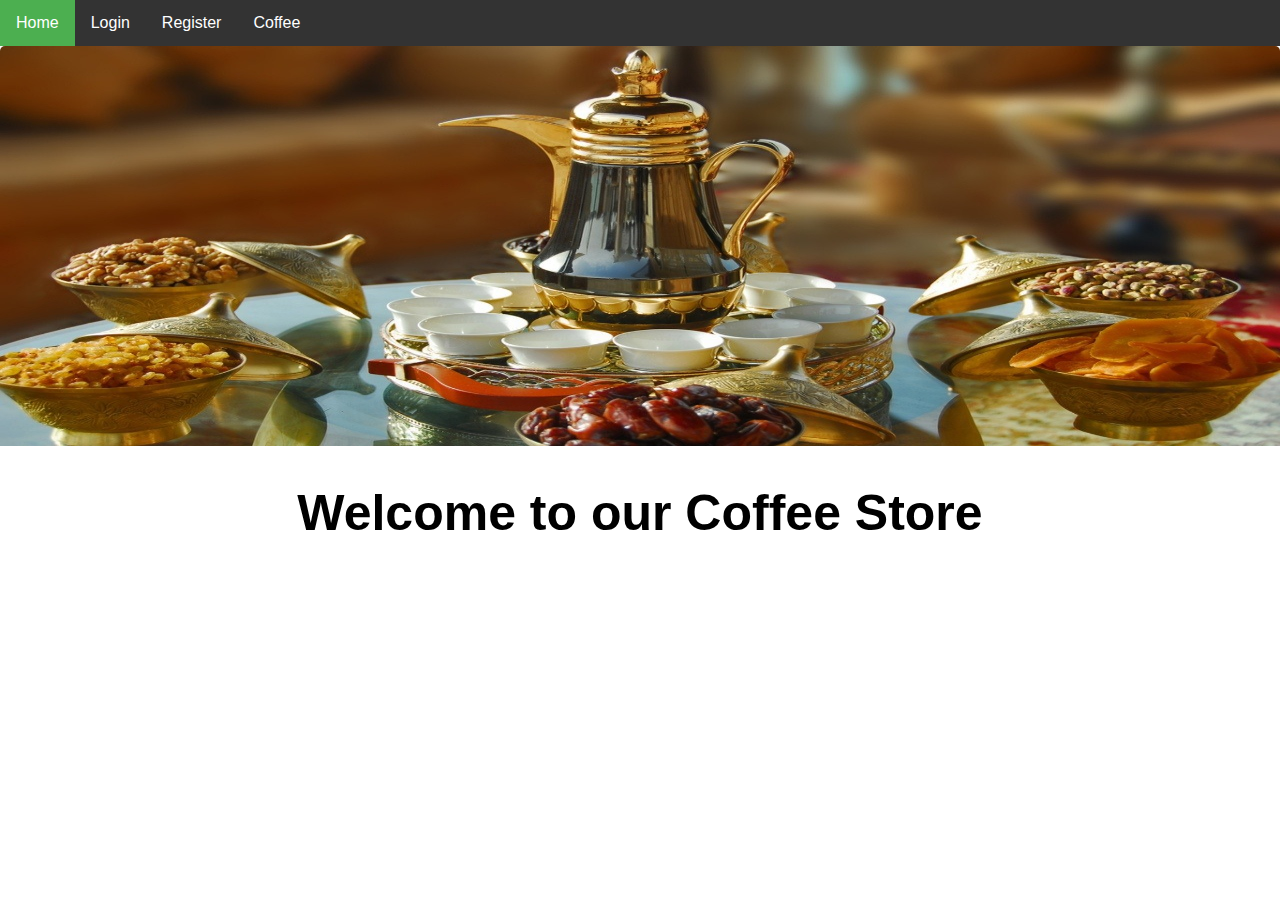
<file: index.html>
<!DOCTYPE html>
<html>
<head>
	<title>Coffee Shop</title>

	<link rel="stylesheet" type="text/css" href="css/style.css">
</head>
<body>

<ul>
  <li><a class="active" href="index.html">Home</a></li>
  <li><a href="login.html">Login</a></li>
  <li><a href="register.html">Register</a></li>
  <li><a href="coffee.html">Coffee</a></li>
</ul>

<div class="hero-image">
  <img src="img/main.jpg" class="main-image">
</div>

<h1 style="font-size:50px; text-align: center;">Welcome to our Coffee Store</h1>
</body>
</html>
</file>
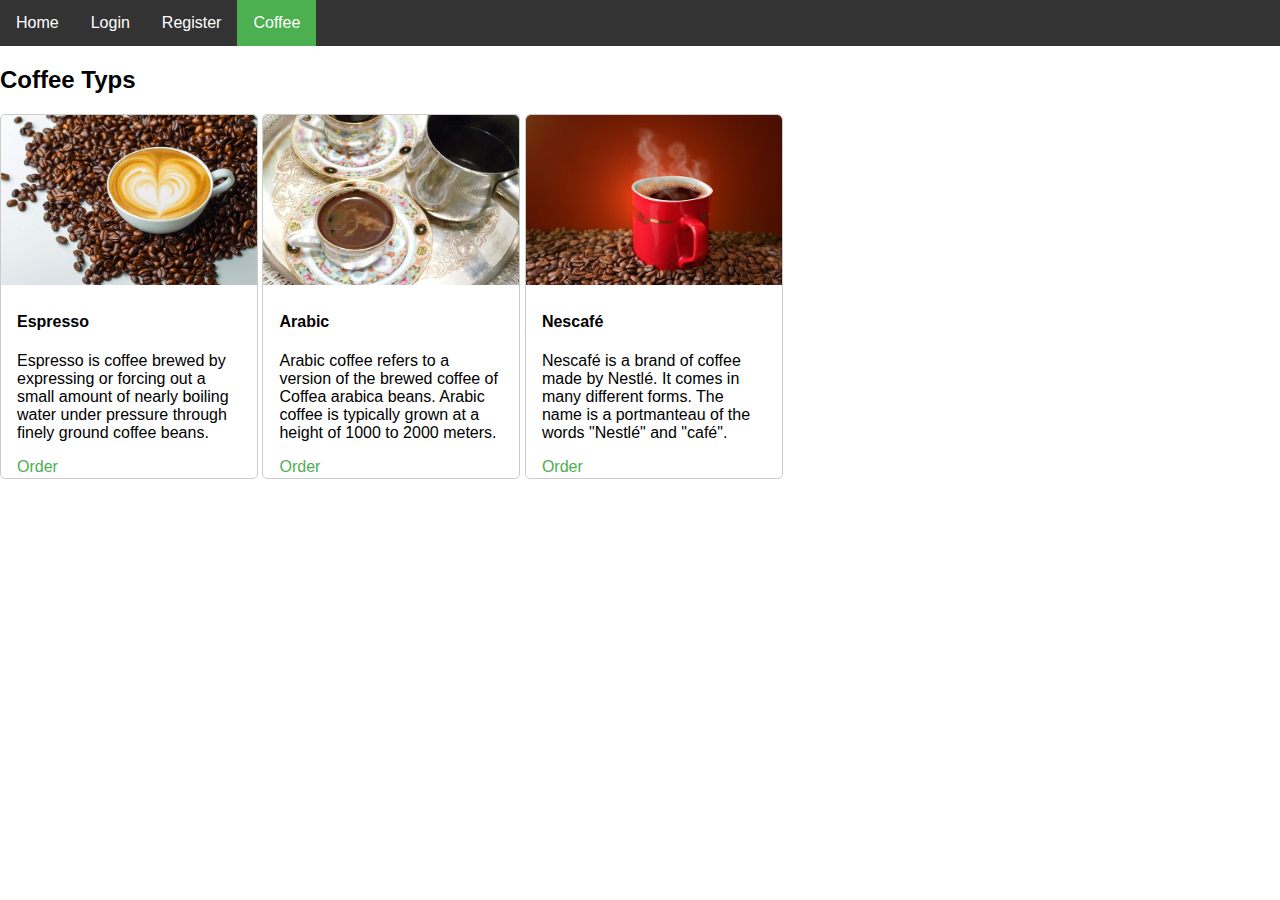
<file: coffee.html>
<!DOCTYPE html>
<html>
<head>
	<title>Coffee Shop</title>

	<link rel="stylesheet" type="text/css" href="css/style.css">
</head>
<body>

<ul>
  <li><a href="index.html">Home</a></li>
  <li><a href="login.html">Login</a></li>
  <li><a href="register.html">Register</a></li>
  <li><a class="active" href="coffee.html">Coffee</a></li>
</ul>

<h2>Coffee Typs</h2>

<div class="coffess">
	<div class="card">
	  <img src="img/coffee1.jpg" alt="Avatar" style="width:100%">
	  <div class="container">
	    <h4><b>Espresso</b></h4> 
	    <p>Espresso is coffee brewed by expressing or forcing out a small amount of nearly boiling water under pressure through finely ground coffee beans.</p>
	    <a href="order.html" class="order">Order</a> 
	  </div>
	</div>

	<div class="card">
	  <img src="img/coffee2.jpg" alt="Avatar" style="width:100%">
	  <div class="container">
	    <h4><b>Arabic</b></h4> 
	    <p>Arabic coffee refers to a version of the brewed coffee of Coffea arabica beans. Arabic coffee is typically grown at a height of 1000 to 2000 meters.</p> 
	    <a href="order.html" class="order">Order</a>
	  </div>
	</div>

	<div class="card">
	  <img src="img/coffee3.jpg" alt="Avatar" style="width:100%">
	  <div class="container">
	    <h4><b>Nescafé</b></h4> 
	    <p>Nescafé is a brand of coffee made by Nestlé. It comes in many different forms. The name is a portmanteau of the words "Nestlé" and "café".</p> 
	    <a href="order.html" class="order">Order</a>
	  </div>
	</div>
</div>

</body>
</html>
</file>
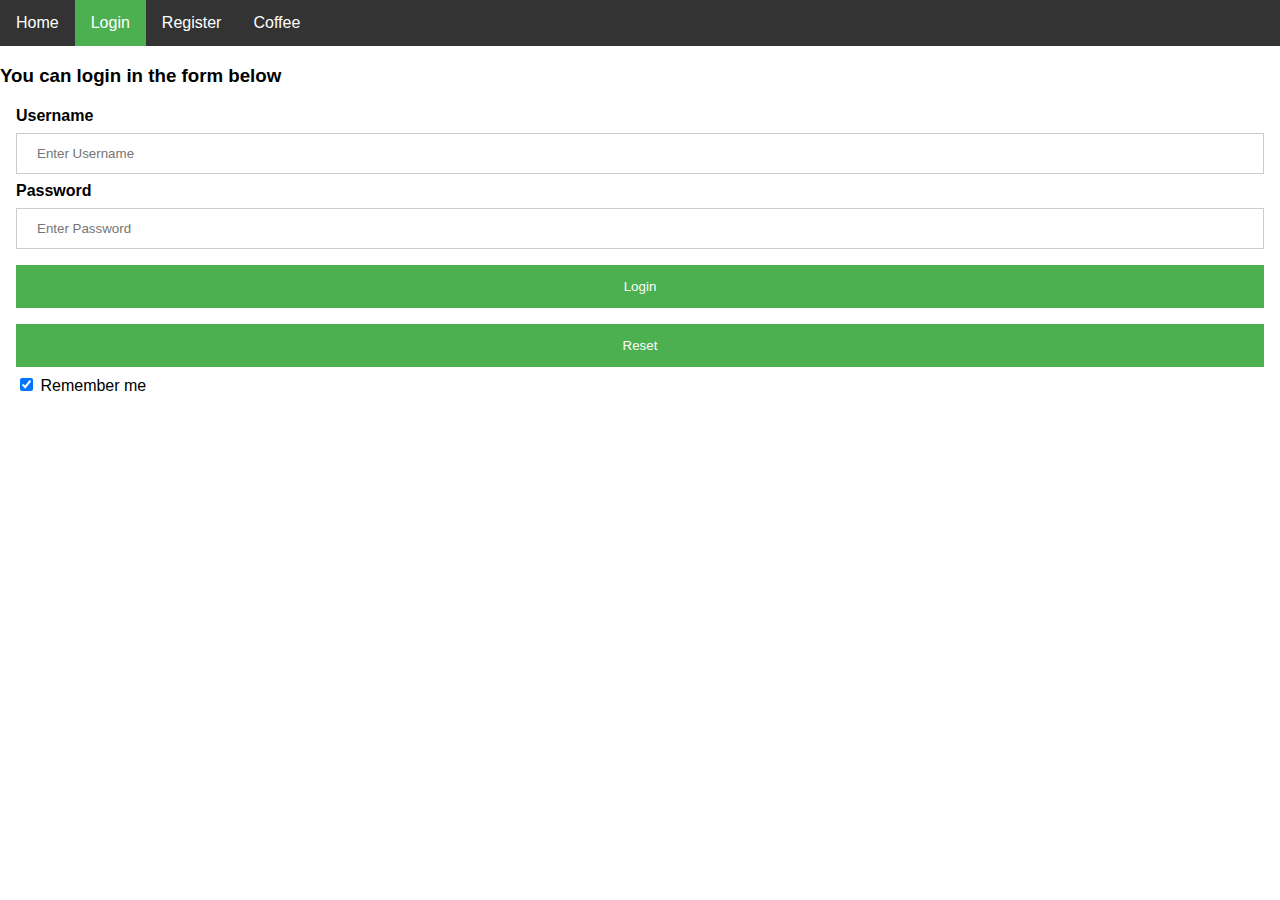
<file: login.html>
<!DOCTYPE html>
<html>
<head>
	<title>Coffee Shop</title>

	<link rel="stylesheet" type="text/css" href="css/style.css">
</head>
<body>

<ul>
  <li><a href="index.html">Home</a></li>
  <li><a class="active" href="login.html">Login</a></li>
  <li><a href="register.html">Register</a></li>
  <li><a href="coffee.html">Coffee</a></li>

</ul>

<form action="#">
    <h3>You can login in the form below</h3>

  <div class="container">
    <label for="uname"><b>Username</b></label>
    <input type="text" placeholder="Enter Username" name="uname" required>

    <label for="psw"><b>Password</b></label>
    <input type="password" placeholder="Enter Password" name="psw" required>
        
    <button type="submit">Login</button>
    <button type="reset">Reset</button>

    <label>
      <input type="checkbox" checked="checked" name="remember"> Remember me
    </label>
  </div>
</form>

</body>
</html>
</file>
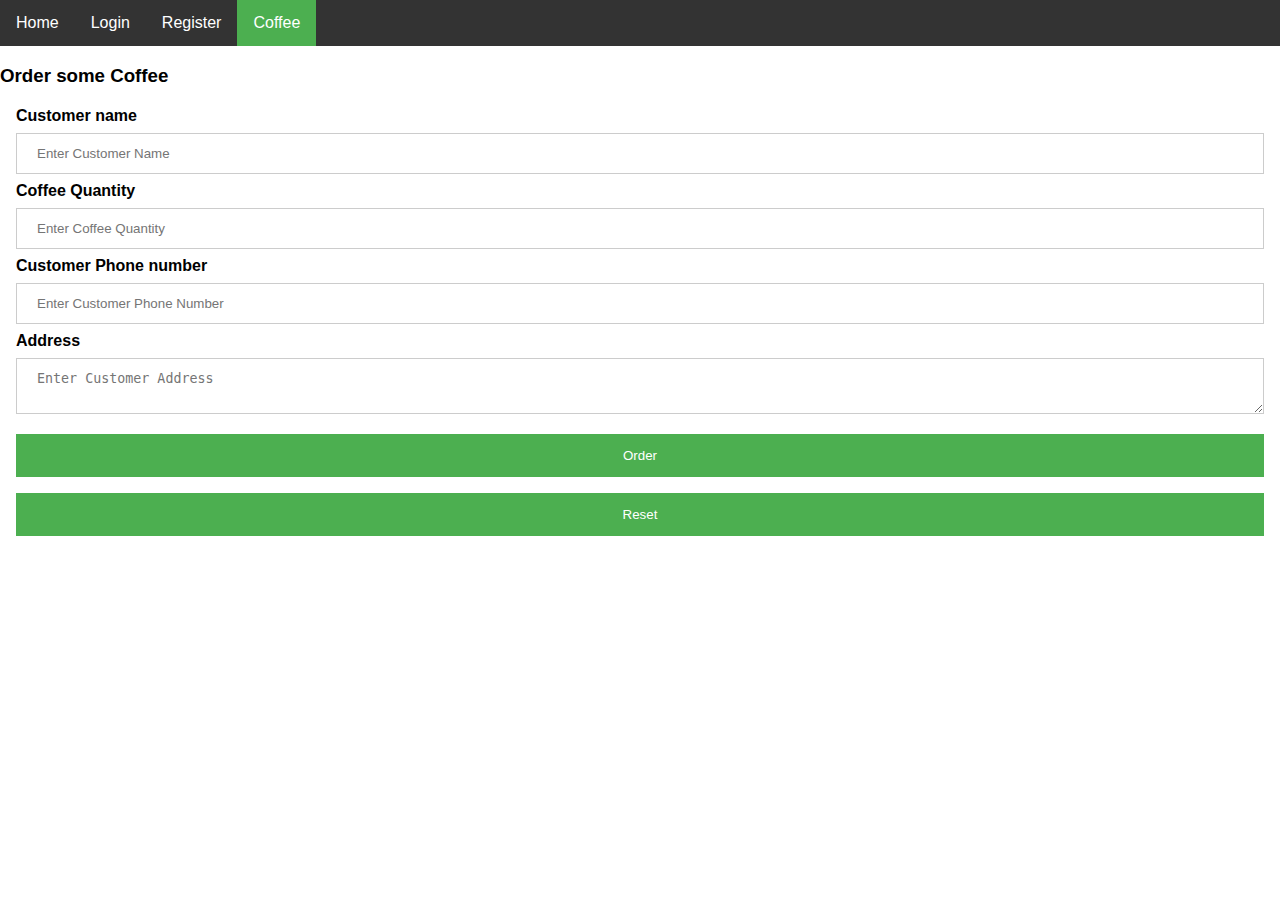
<file: order.html>
<!DOCTYPE html>
<html>
<head>
	<title>Coffee Shop</title>

	<link rel="stylesheet" type="text/css" href="css/style.css">
</head>
<body>

<ul>
  <li><a href="index.html">Home</a></li>
  <li><a href="login.html">Login</a></li>
  <li><a href="register.html">Register</a></li>
  <li><a class="active" href="coffee.html">Coffee</a></li>
</ul>

<form action="#">
    <h3>Order some Coffee</h3>

  <div class="container">
    <label for="name"><b>Customer name</b></label>
    <input type="text" placeholder="Enter Customer Name" name="name" required>

    <label for="qty"><b>Coffee Quantity</b></label>
    <input type="number" placeholder="Enter Coffee Quantity" name="qty" required>

    <label for="phone"><b>Customer Phone number</b></label>
    <input type="text" placeholder="Enter Customer Phone Number" name="phone" required>

    <label for="address"><b>Address</b></label>
    <textarea placeholder="Enter Customer Address" name="address" required></textarea>
        
    <button type="submit">Order</button>
    <button type="reset">Reset</button>
  </div>
</form>

</body>
</html>
</file>
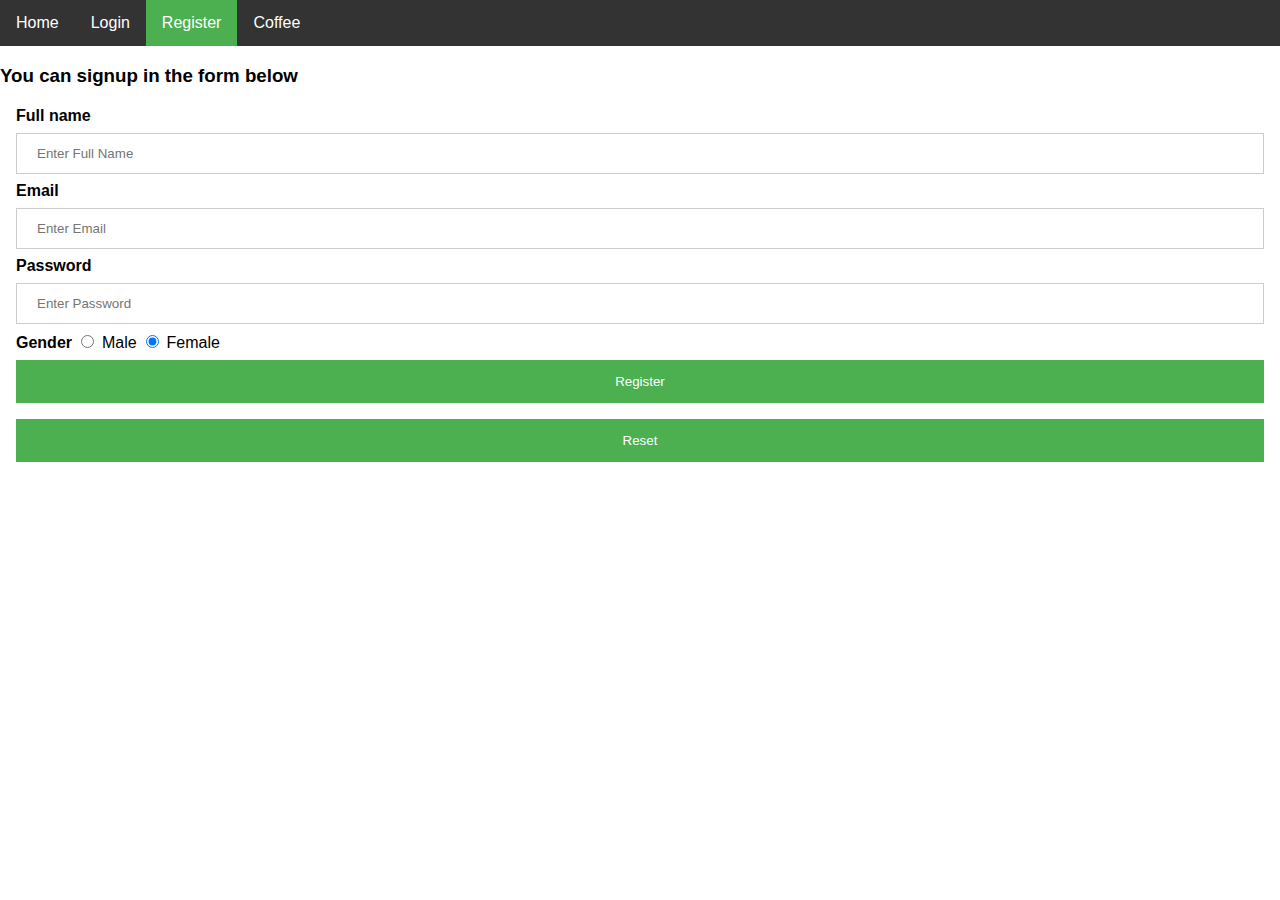
<file: register.html>
<!DOCTYPE html>
<html>
<head>
	<title>Coffee Shop</title>

	<link rel="stylesheet" type="text/css" href="css/style.css">
</head>
<body>

<ul>
  <li><a href="index.html">Home</a></li>
  <li><a href="login.html">Login</a></li>
  <li><a class="active" href="register.html">Register</a></li>
  <li><a href="coffee.html">Coffee</a></li>
</ul>

<form action="#">
    <h3>You can signup in the form below</h3>

  <div class="container">
    <label for="name"><b>Full name</b></label>
    <input type="text" placeholder="Enter Full Name" name="name" required>

    <label for="email"><b>Email</b></label>
    <input type="email" placeholder="Enter Email" name="email" required>

    <label for="psw"><b>Password</b></label>
    <input type="password" placeholder="Enter Password" name="psw" required>

    <label for="gender"><b>Gender</b></label>
    <input type="radio" name="gender" required> Male
    <input type="radio" name="gender" required checked=""> Female
        
    <button type="submit">Register</button>
    <button type="reset">Reset</button>
  </div>
</form>

</body>
</html>
</file>
<file: css/style.css>
body {
    font-family: Arial, Helvetica, sans-serif;
    height: 100%;
    margin: 0;
}

ul {
    list-style-type: none;
    margin: 0;
    padding: 0;
    overflow: hidden;
    background-color: #333;
}

li {
    float: left;
}

li a {
    display: block;
    color: white;
    text-align: center;
    padding: 14px 16px;
    text-decoration: none;
}

.active {
    background-color: #4CAF50;
}

.main-image {
    width: 100%;
    height: 400px;
}

input[type=text], input[type=email], input[type=password], input[type=number], textarea {
    width: 100%;
    padding: 12px 20px;
    margin: 8px 0;
    display: inline-block;
    border: 1px solid #ccc;
    box-sizing: border-box;
}

button {
    background-color: #4CAF50;
    color: white;
    padding: 14px 20px;
    margin: 8px 0;
    border: none;
    cursor: pointer;
    width: 100%;
}

.cancelbtn {
    width: auto;
    padding: 10px 18px;
    background-color: #f44336;
}

.imgcontainer {
    text-align: center;
    margin: 24px 0 12px 0;
}

.container {
    padding: 16px;
}

.coffess {
    display: inline-block;
}

.card {
    width: 20%;
    border: solid 1px #ccc;
    border-radius: 5px;
    display: inline-block;
}

img {
    border-radius: 5px 5px 0 0;
}

.container {
    padding: 2px 16px;
}

.order {
    text-decoration: none;
    text-align: center;
    color: #4caf50;
}
</file>
